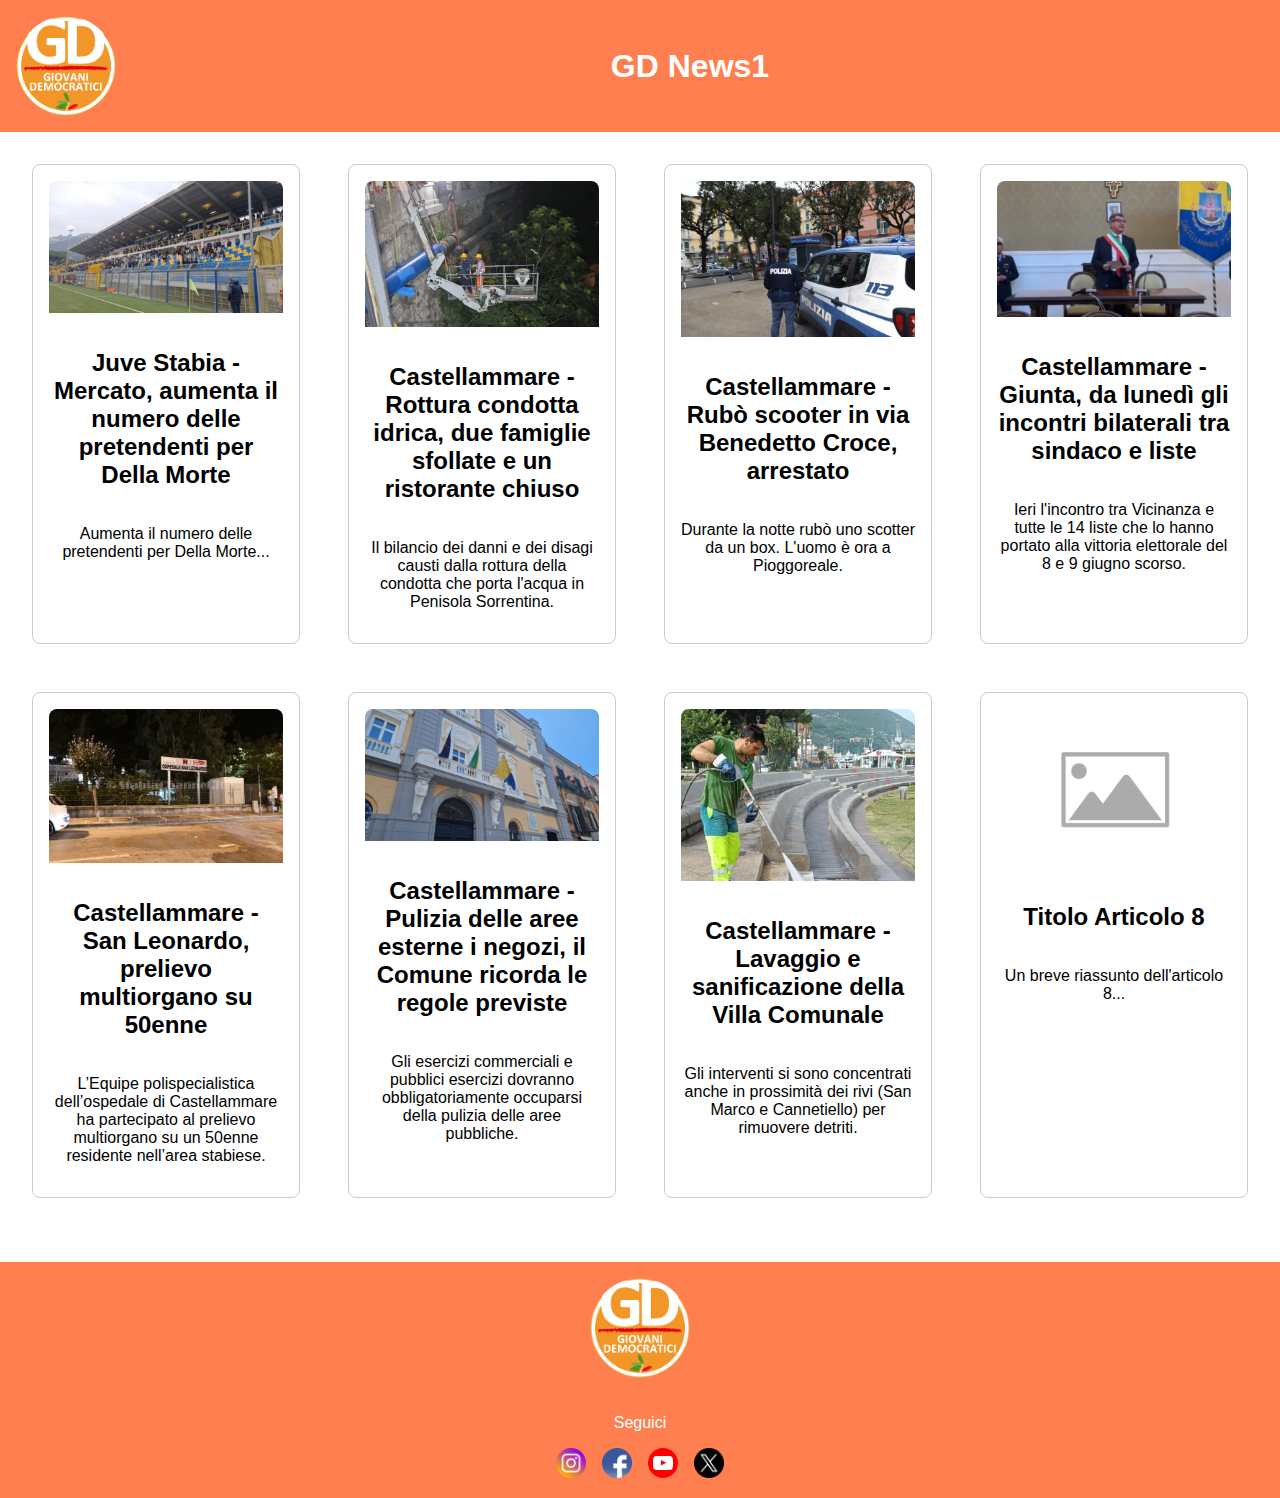
<file: index.html>
<!DOCTYPE html>
<html lang="it">
<head>
    <meta charset="UTF-8">
    <meta name="viewport" content="width=device-width, initial-scale=1.0">
    <title>GD News</title>
    <meta name="description" content="Testata giornalistica con le ultime notizie e aggiornamenti.">
    <meta name="keywords" content="notizie, giornalismo, articoli, attualità">
    <link rel="stylesheet" href="css/styles.css">
</head>
<body>
    <header>
        <img src="img/gd.png" alt="Logo della testata giornalistica" class="logo">
        <h1>GD News1</h1>
        <button class="menu-toggle" onclick="toggleMenu()">&#9776;</button> <!-- Aggiunta icona menu -->
    </header>
    <nav class="side-menu" id="sideMenu">
        <button class="close-button" onclick="toggleMenu()">&times;</button>
        <a href="index.html">Home</a>
        <a href="https://www.instagram.com" target="_blank">Instagram</a>
        <a href="https://www.facebook.com" target="_blank">Facebook</a>
        <a href="https://www.youtube.com" target="_blank">YouTube</a>
        <a href="https://www.twitter.com" target="_blank">Twitter</a>
    </nav>
    <main id="articles">
        <!-- Contenuto dinamico caricato da JavaScript -->
    </main>
    <footer>
        <img src="img/gd.png" alt="Logo della testata giornalistica" class="footer-logo">
        <p>Seguici</p>
        <div class="social-icons">
            <a href="https://www.instagram.com" target="_blank"><img src="img/ig.webp" alt="Instagram"></a>
            <a href="https://www.facebook.com" target="_blank"><img src="img/fb.png" alt="Facebook"></a>
            <a href="https://www.youtube.com" target="_blank"><img src="img/yt.svg" alt="YouTube"></a>
            <a href="https://www.twitter.com" target="_blank"><img src="img/twitter.png" alt="Twitter"></a>
        </div>
    </footer>
    <script src="js/script.js"></script>
</body>
</html>
</file>
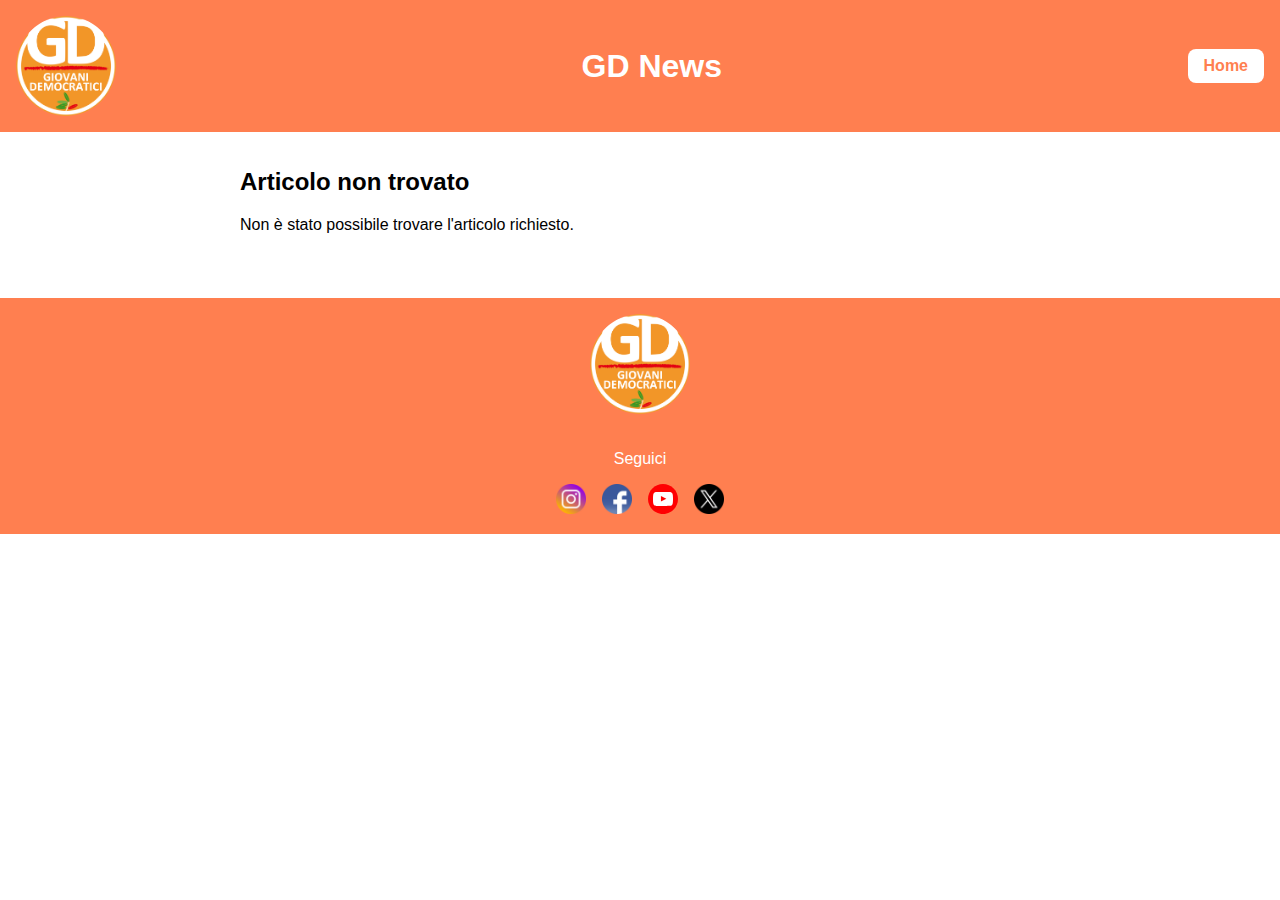
<file: article.html>
<!DOCTYPE html>
<html lang="it">
<head>
    <meta charset="UTF-8">
    <meta name="viewport" content="width=device-width, initial-scale=1.0">
    <title>Dettaglio Articolo</title>
    <meta name="description" content="Leggi l'articolo completo e scopri i dettagli.">
    <link rel="stylesheet" href="css/styles.css">
</head>
<body>
    <header>
        <img src="img/gd.png" alt="Logo della testata giornalistica" class="logo">
        <h1>GD News</h1>
        <a href="index.html" class="home-button">Home</a>
        <button class="menu-toggle" onclick="toggleMenu()">&#9776;</button>
    </header>
    <nav class="side-menu" id="sideMenu">
        <button class="close-button" onclick="toggleMenu()">&times;</button>
        <a href="index.html">Home</a>
        <a href="https://www.instagram.com" target="_blank">Instagram</a>
        <a href="https://www.facebook.com" target="_blank">Facebook</a>
        <a href="https://www.youtube.com" target="_blank">YouTube</a>
        <a href="https://www.twitter.com" target="_blank">Twitter</a>
    </nav>
    <main id="article-content">
        <!-- Contenuto dell'articolo verrà caricato quii -->
    </main>
    <footer>
        <img src="img/gd.png" alt="Logo della testata giornalistica" class="footer-logo">
        <p>Seguici</p>
        <div class="social-icons">
            <a href="https://www.instagram.com" target="_blank"><img src="img/ig.webp" alt="Instagram"></a>
            <a href="https://www.facebook.com" target="_blank"><img src="img/fb.png" alt="Facebook"></a>
            <a href="https://www.youtube.com" target="_blank"><img src="img/yt.svg" alt="YouTube"></a>
            <a href="https://www.twitter.com" target="_blank"><img src="img/twitter.png" alt="Twitter"></a>
        </div>
    </footer>
    <script src="js/script.js"></script>
</body>
</html>
</file>
<file: css/styles.css>
/* Generale */
body {
    font-family: Arial, sans-serif;
    margin: 0;
    padding: 0;
}

/* Header */
header {
    background-color: #FF7F50; /* Cambiato a un arancione gradevole */
    color: white;
    padding: 1em;
    display: flex;
    justify-content: space-between;
    align-items: center;
    flex-wrap: wrap;
}

header .logo {
    width: 100px;
    height: 100px;
    border-radius: 50%;
}

header h1 {
    flex: 1;
    text-align: center;
    margin: 0;
}

header .menu-toggle {
    font-size: 1.5em;
    background: none;
    border: none;
    color: white;
    cursor: pointer;
    display: none;
}

header .home-button {
    text-decoration: none;
    background-color: white; /* Cambiato a sfondo bianco per contrasto */
    color: #FF7F50; /* Testo in arancione */
    padding: 0.5em 1em;
    border-radius: 8px;
    font-weight: bold;
    transition: background-color 0.3s, color 0.3s;
}

header .home-button:hover {
    background-color: #FF7F50; /* Cambiato a sfondo arancione per hover */
    color: white; /* Testo bianco per hover */
}

/* Menu laterale */
.side-menu {
    height: 100%;
    width: 0;
    position: fixed;
    top: 0;
    left: 0;
    background-color: #FF7F50; /* Cambiato a un arancione gradevole */
    overflow-x: hidden;
    transition: 0.5s;
    padding-top: 60px;
    z-index: 1000;
}

.side-menu a {
    padding: 8px 8px 8px 32px;
    text-decoration: none;
    font-size: 1.5em;
    color: white;
    display: block;
    transition: 0.3s;
}

.side-menu a:hover {
    background-color: #FF6347; /* Colore arancione scuro per hover */
}

.side-menu .close-button {
    position: absolute;
    top: 0;
    right: 25px;
    font-size: 2em;
    margin-left: 50px;
    background: none;
    border: none;
    color: white;
    cursor: pointer;
}

/* Main */
main {
    padding: 1em;
}

#articles {
    display: grid;
    grid-template-columns: repeat(auto-fill, minmax(300px, 1fr));
    gap: 1em;
    justify-content: center;
}

.card {
    border: 1px solid #ccc;
    border-radius: 8px;
    padding: 1em;
    margin: 1em;
    cursor: pointer;
    transition: background-color 0.3s;
    display: flex;
    flex-direction: column;
    align-items: center;
    text-align: center;
}

.card img {
    width: 100%;
    border-radius: 8px 8px 0 0;
}

.card:hover {
    background-color: #f0f0f0;
}

.article-img {
    width: 100%;
    border-radius: 8px;
    margin-bottom: 1em;
}

main#article-content {
    max-width: 800px;
    margin: 0 auto;
    padding: 1em;
    text-align: justify;
}

/* Footer */
footer {
    background-color: #FF7F50; /* Cambiato a un arancione gradevole */
    color: white;
    text-align: center;
    padding: 1em;
    margin-top: 2em;
}

footer .footer-logo {
    width: 100px;
    height: 100px;
    border-radius: 50%;
    margin-bottom: 1em;
}

footer .social-icons {
    display: flex;
    justify-content: center;
    gap: 1em;
}

footer .social-icons img {
    width: 30px;
    height: 30px;
    cursor: pointer;
    transition: transform 0.3s;
}

footer .social-icons img:hover {
    transform: scale(1.1);
}

/* Media Queries per il Design Responsivo */
@media (max-width: 600px) {
    header .menu-toggle {
        display: block;
    }

    header h1 {
        font-size: 1.2em;
    }

    header .logo {
        width: 80px;
        height: 80px;
    }

    footer .footer-logo {
        width: 80px;
        height: 80px;
    }
}
</file>
